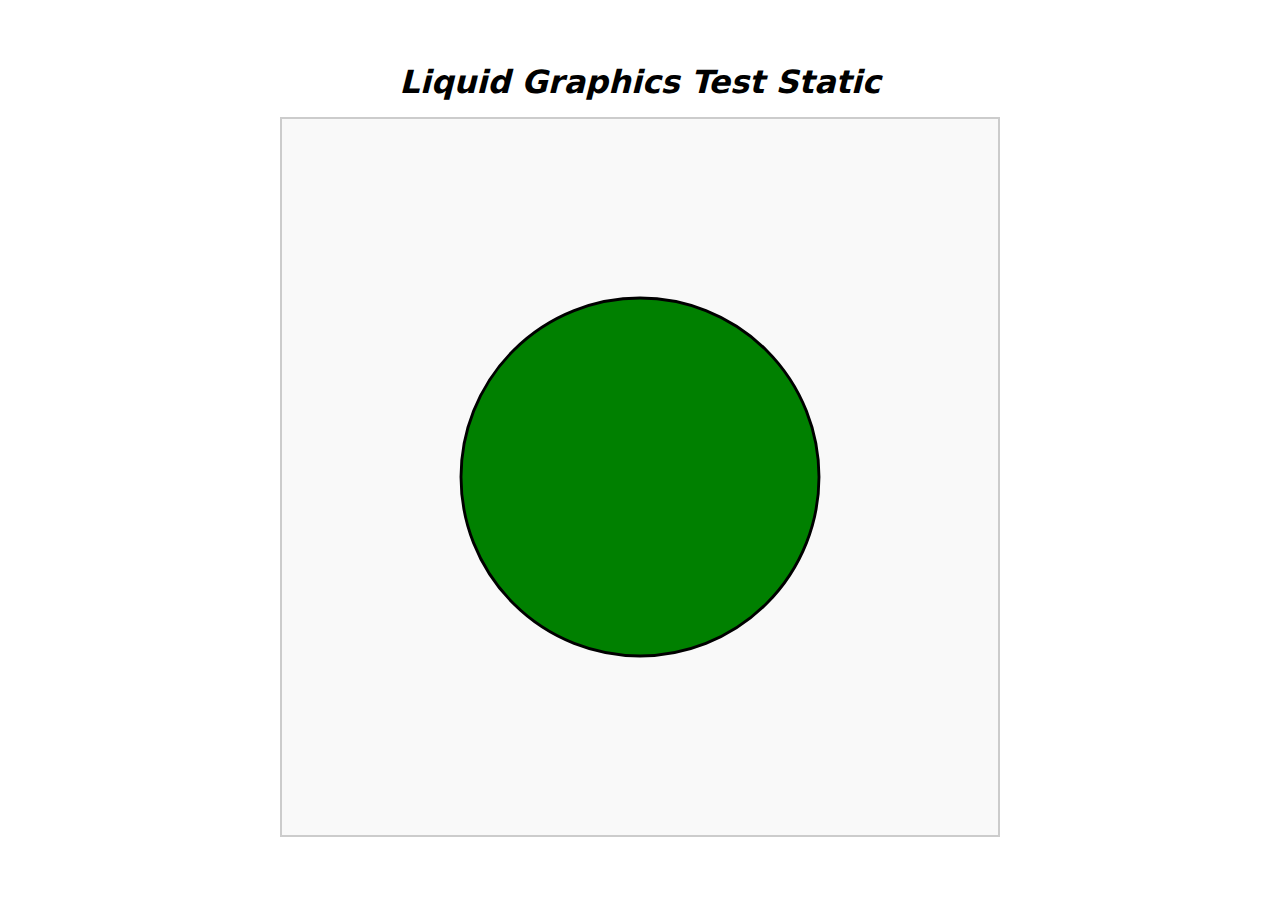
<file: V3 Graphics Test Static/index.html>
<!DOCTYPE html>
<html lang="en">
<head>
    <meta charset="UTF-8">
    <meta name="viewport" content="width=device-width, initial-scale=1.0">
    <title>Liquid</title>
    <link rel="stylesheet" href = "style.css" />
</head>
<body>
    <h1>Liquid Graphics Test Static</h1>
    <div id="sim-box">
        <svg id="sim" viewBox="0 0 1000 1000"></svg>
    </div>
    <script src ="script.js" defer ></script>
</body>
</html>
</file>
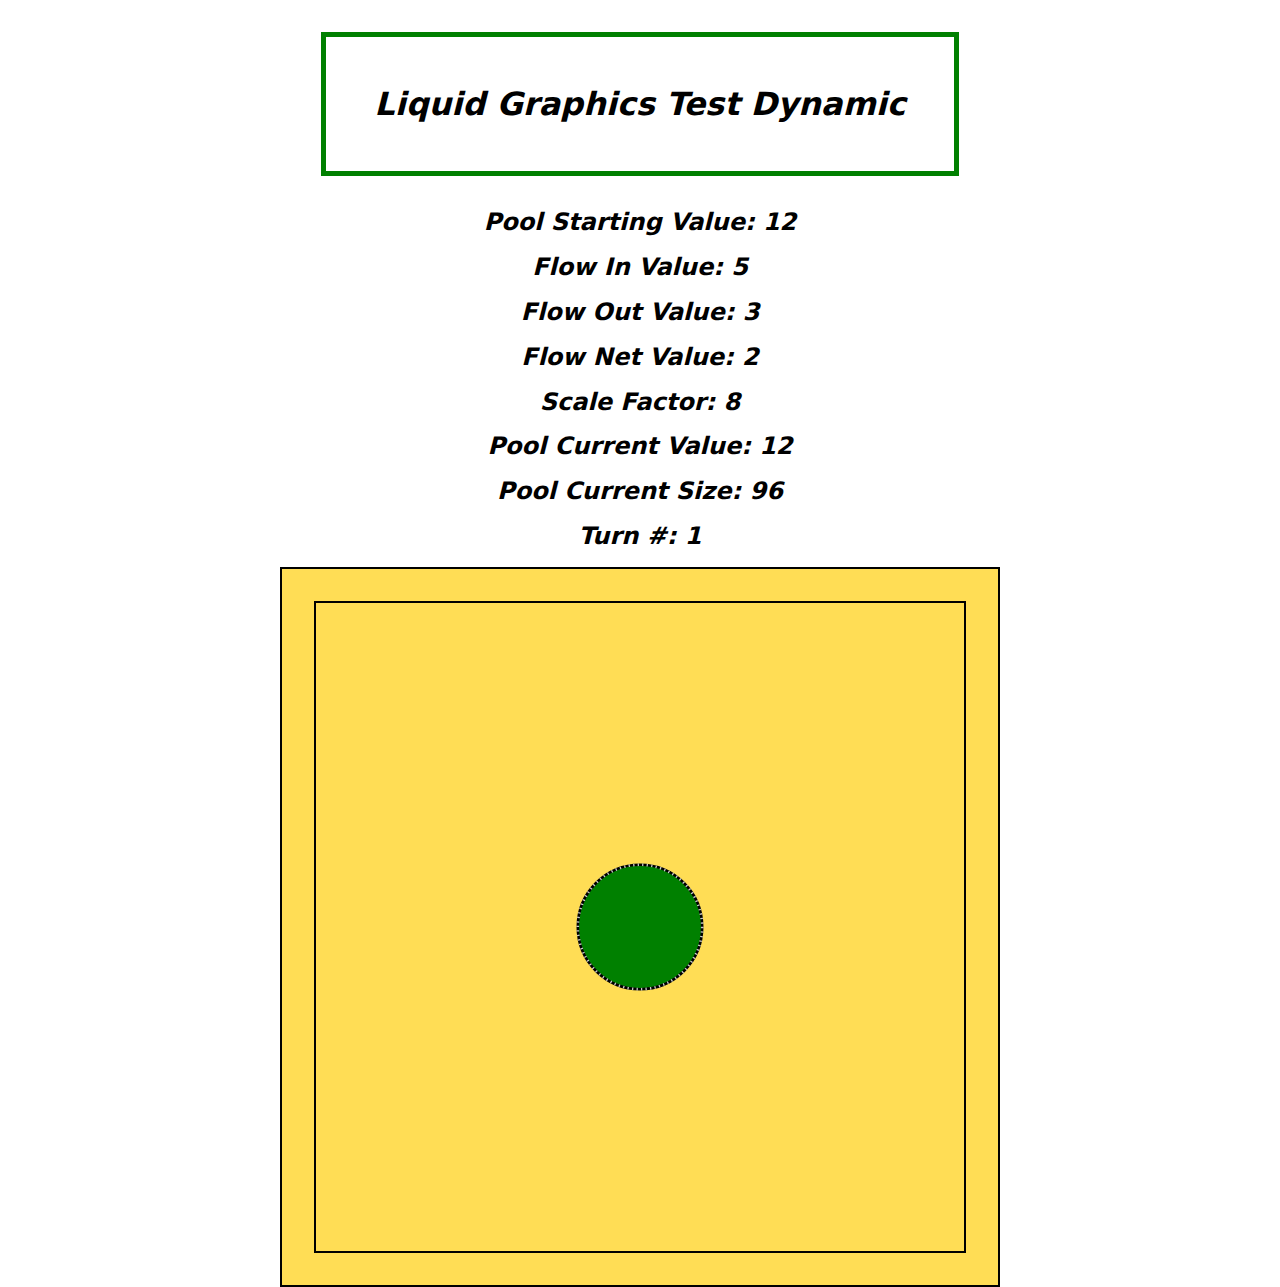
<file: V4 Graphics Test Dynamic/index.html>
<!DOCTYPE html>
<html lang="en">

<head>
    <meta charset="UTF-8">
    <meta name="viewport" content="width=device-width, initial-scale=1.0">
    <title>Liquid</title>
    <link rel="stylesheet" href="style.css" />
</head>

<body>
    <h1>Liquid Graphics Test Dynamic</h1>
    <h2>Pool Starting Value: <span id="pool-start">0</span></h2>
    <h2>Flow In Value: <span id="flow-in">0</span></h2>
    <h2>Flow Out Value: <span id="flow-out">0</span></h2>
    <h2>Flow Net Value: <span id="flow-net">0</span></h2>
    <h2>Scale Factor: <span id="scale">0</span></h2>
    <h2>Pool Current Value: <span id="pool">0</span></h2>
    <h2>Pool Current Size: <span id="pool-size">0</span></h2>
    <h2>Turn #: <span id="turn">0</span></h2>
    </div>
    <div id="sim-box">
        <svg id="sim" viewBox="0 0 1000 1000"></svg>
    </div>
    <script src="script.js" defer></script>
</body>

</html>
</file>
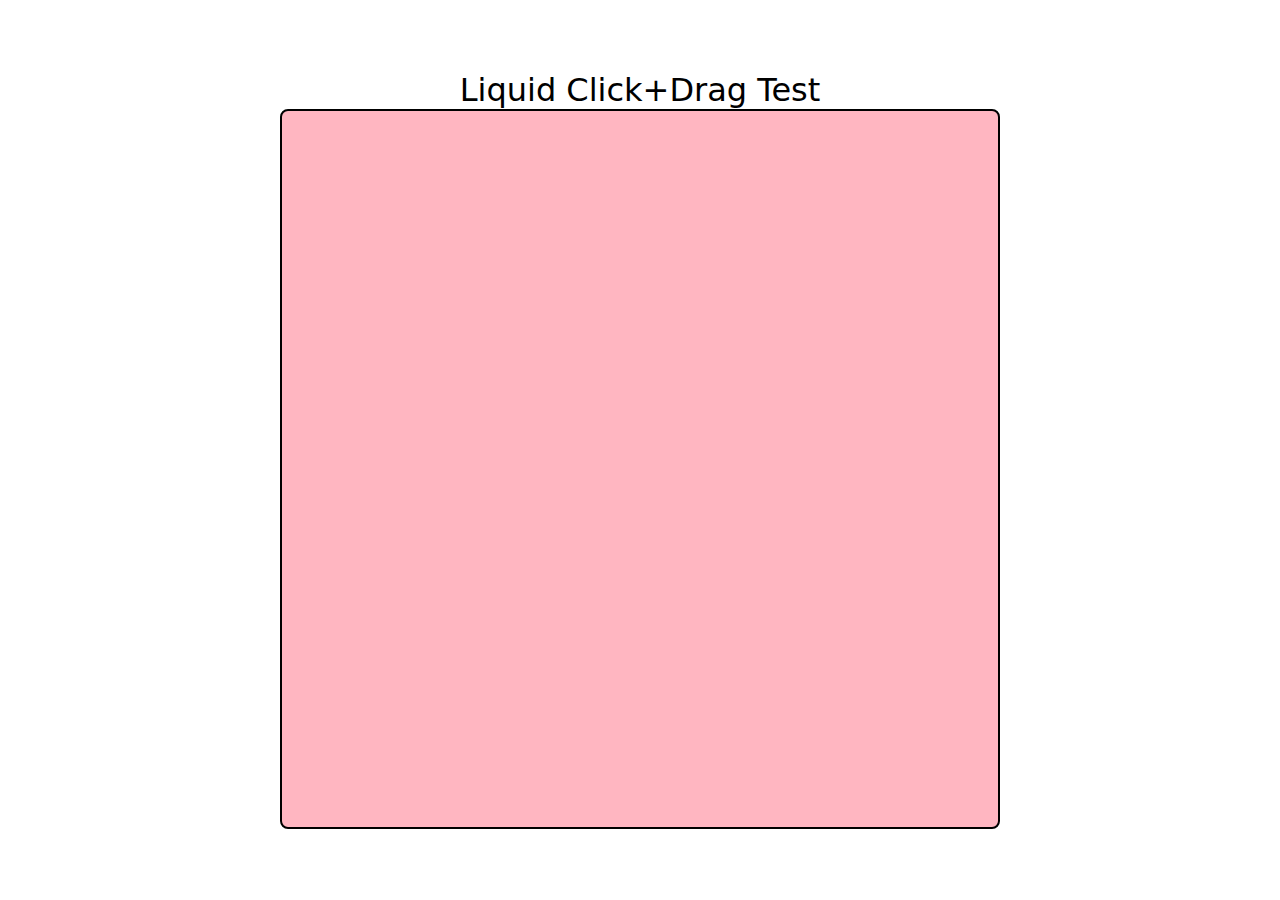
<file: V5 Click+Drag Test/index.html>
<!DOCTYPE html>
<html lang="en">

<head>
    <meta charset="UTF-8">
    <meta name="viewport" content="width=device-width, initial-scale=1.0">
    <title>Liquid</title>
    <link rel="stylesheet" href="./style.css">
</head>

<body>
    <h1>Liquid Click+Drag Test</h1>
    <div id="sim">

    </div>
    <script src="./script.js" defer></script>
</body>

</html>
</file>
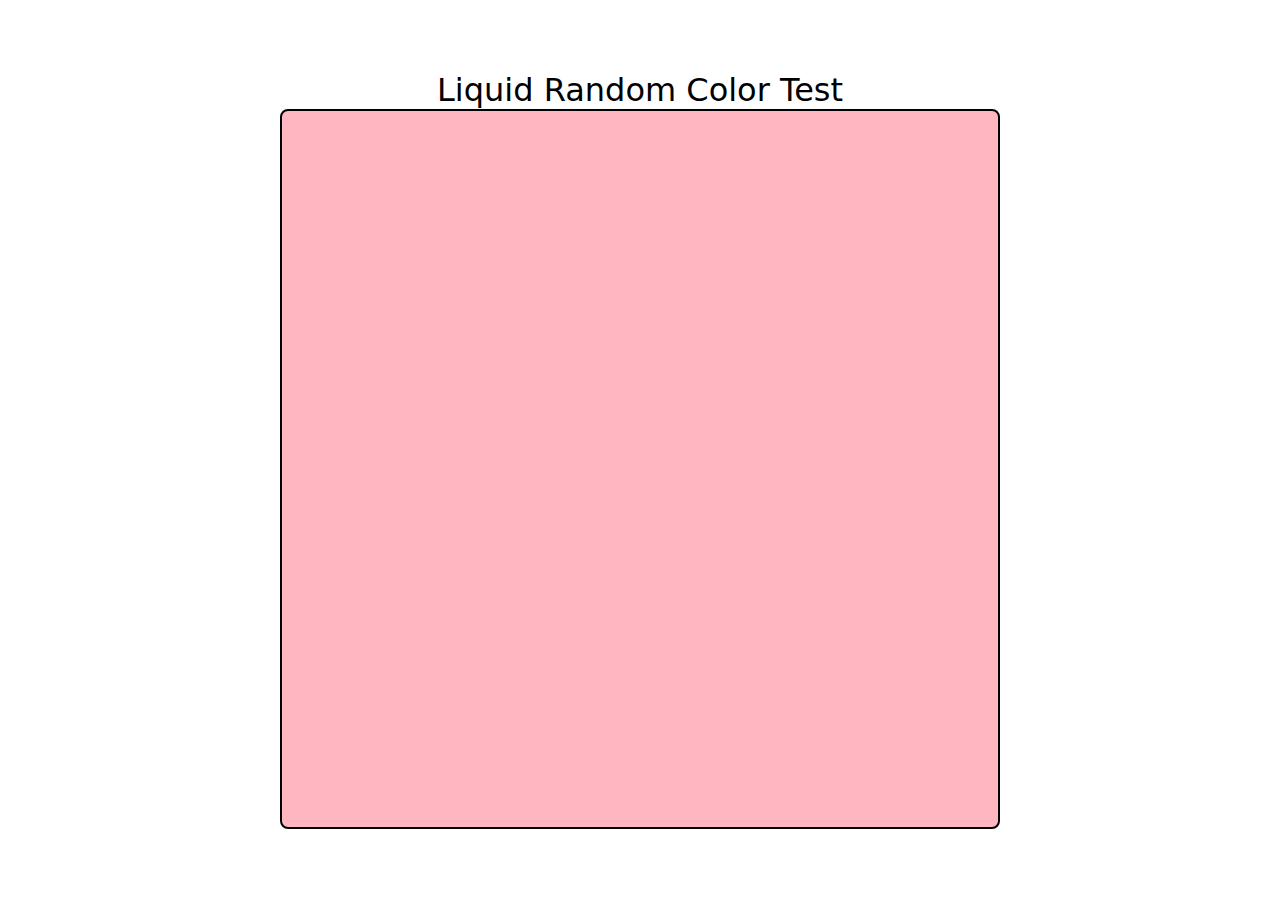
<file: V6 Random Color Test/index.html>
<!DOCTYPE html>
<html lang="en">

<head>
    <meta charset="UTF-8">
    <meta name="viewport" content="width=device-width, initial-scale=1.0">
    <title>Liquid</title>
    <link rel="stylesheet" href="./style.css">
</head>

<body>
    <h1>Liquid Random Color Test</h1>
    <div id="sim">

    </div>
    <script src="./script.js" defer></script>
</body>

</html>
</file>
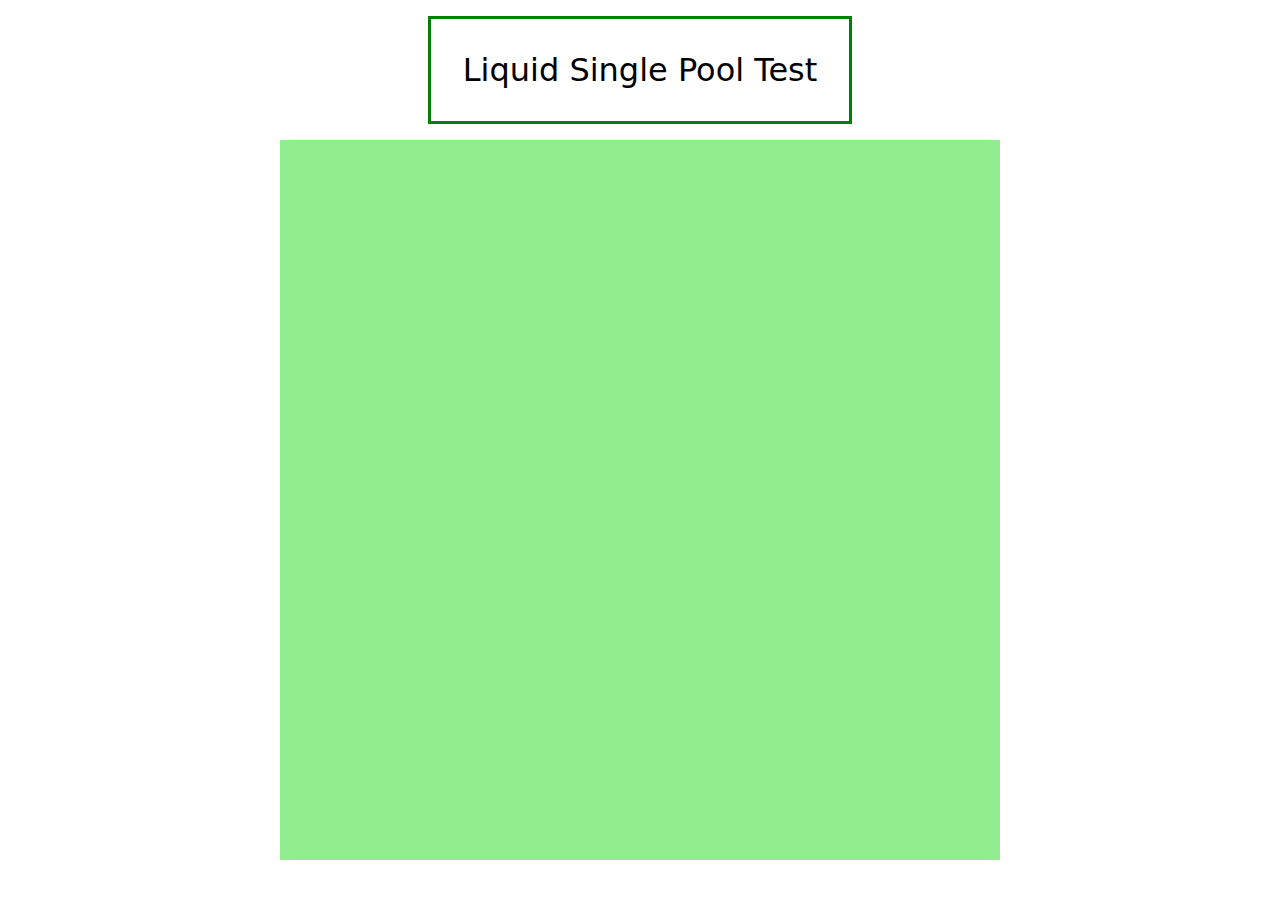
<file: V7 Single Pool Test/index.html>
<!DOCTYPE html>
<html lang="en">
<head>
    <meta charset="UTF-8">
    <meta name="viewport" content="width=device-width, initial-scale=1.0">
    <title>Liquid</title>
    <link rel="stylesheet" href="style.css">
</head>
<body>
    <h1>Liquid Single Pool Test</h1>
    <div id="sim">

    </div>
    <script src="script.js" defer></script>
</body>
</html>
</file>
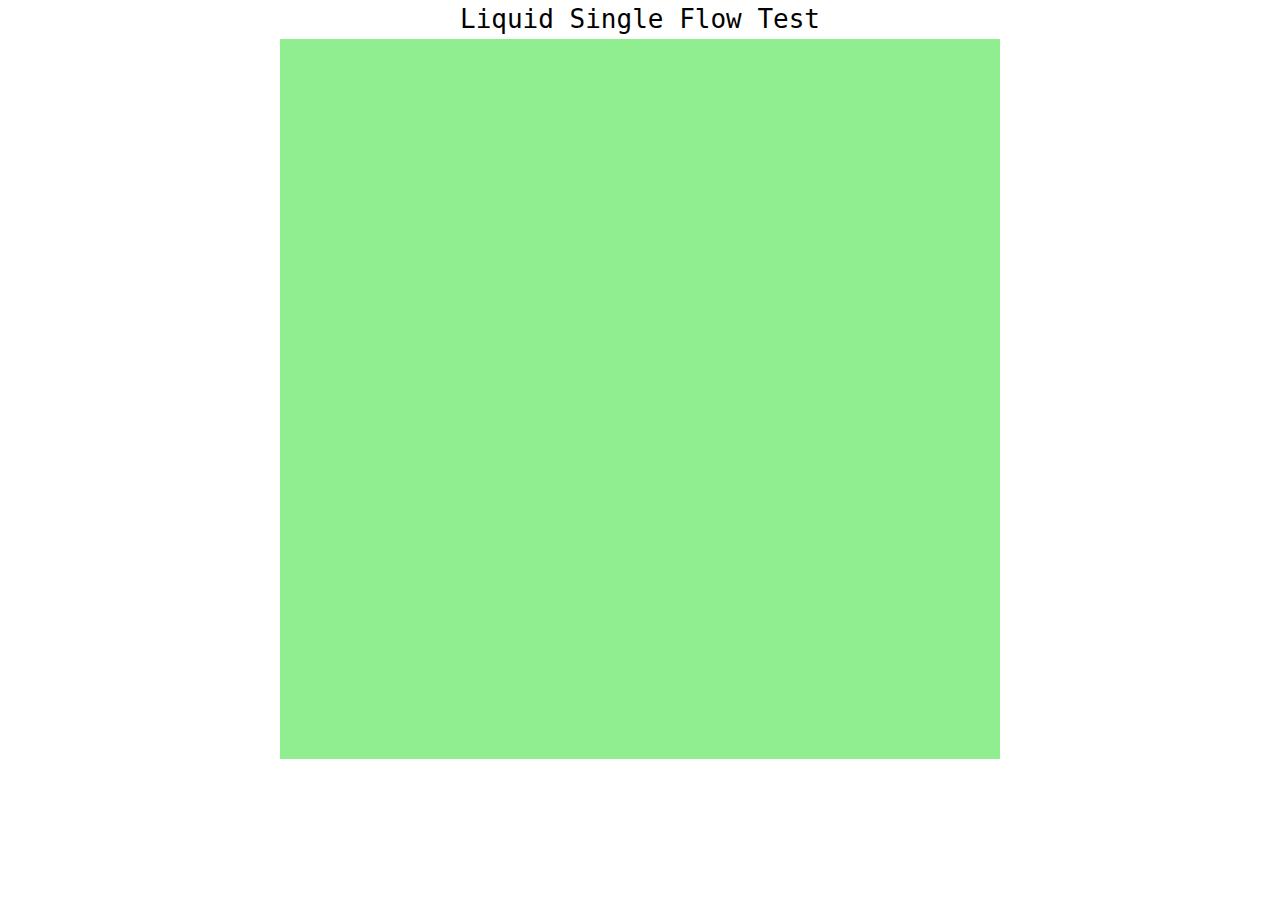
<file: V8 Single Flow Test/index.html>
<!DOCTYPE html>
<html lang="en">
<head>
    <meta charset="UTF-8">
    <meta name="viewport" content="width=device-width, initial-scale=1.0">
    <title>Liquid</title>
    <link rel="stylesheet" href="./style.css">
</head>

<body>
    <h1>Liquid Single Flow Test</h1>
    <div id="sim">
        
    </div>
    <script src="./script.js"></script>
</body>
</html>
</file>
<file: V3 Graphics Test Static/style.css>
/* RESET */
*,
*::before,
*::after {
    box-sizing: border-box;
    margin: 0;
    padding:  0;
}

html {
    font-family: system-ui, sans-serif;
    -webkit-text-size-adjust: 100%;
}

body {
    line-height: 1.5;
    -webkit-font-smoothing: antialiased;
    text-align: center;
    display: flex;
    flex-direction: column;
    justify-content: center;
    align-items: center;
    min-height: 100vh;
    background-color:#fff
}

img,
picture,
video,
canvas,
svg {
    display: block;
    max-width: 100%;
}

button,
input,
select,
textarea {
    font: inherit;
    color: inherit;
    background: none;
    border: none;
    outline: none;
}

ui,
ol {
    list-style: none;
}

a { 
    text-decoration: none;
    color: inherit;
}

h1, h2, h3, h4, h5, h6 {
    font-weight: inherit;
    line-height: 1.2;
}

body {
    background-color: #ffff;
}

/* END OF RESET */

h1 {
    margin-bottom: 1rem;
    font-weight: bold;
    font-style: italic;
}

#sim-box {
    width: 80vmin;
    aspect-ratio: 1/1;
    border: 2px solid #ccc;
    border-radius: 8 px;
    display: flex;
    justify-content: center;
    align-items: center;
    background-color: #f9f9f9;
}

#sim {
    width: 100%;
    height: 100%;
    circle {
        fill: green;
        stroke: black;
        stroke-width: 4;
    }
}
</file>
<file: V4 Graphics Test Dynamic/style.css>
/* RESET */
*,
*::before,
*::after {
    box-sizing: border-box;
    margin: 0;
    padding: 0;
}

html {
    font-family: system-ui, sans-serif;
    -webkit-text-size-adjust: 100%;
}

body {
    line-height: 1.5;
    -webkit-font-smoothing: antialiased;
    text-align: center;
    display: flex;
    flex-direction: column;
    justify-content: center;
    align-items: center;
    min-height: 100vh;
    background-color: #fff
}

img,
picture,
video,
canvas,
svg {
    display: block;
    max-width: 100%;
}

button,
input,
select,
textarea {
    font: inherit;
    color: inherit;
    background: none;
    border: none;
    outline: none;
}

ul,
ol {
    list-style: none;
}

a {
    text-decoration: none;
    color: inherit;
}

h1,
h2,
h3,
h4,
h5,
h6 {
    font-weight: inherit;
    line-height: 1.2;
}

body {
    background-color: #ffff;
}

/* END OF RESET */

h1 {
    margin: 2rem;
    padding: 3rem;
    font-weight: bold;
    font-style: italic;
    border: 5px solid green;
}

h2 {
    margin-bottom: 1rem;
    font-weight: bold;
    font-style: italic;
}

#sim-box {
    width: 80vmin;
    aspect-ratio: 1/1;
    padding: 2rem;
    border: 2px solid #000000;
    border-radius: 8 px;
    display: flex;
    justify-content: center;
    align-items: center;
    background-color: #ffdd55;
}

#sim {
    width: 100%;
    height: 100%;
    border: 2px solid #000000;
}

circle {
    stroke-width: 4;
}

#solid {
    stroke: black;
    fill: green;
}

#dash {
    stroke: white;
    stroke-dasharray: 2, 5;
    fill: none;
    stroke-opacity: .8;
}
</file>
<file: V5 Click+Drag Test/style.css>
/* RESET */
*,
*::before,
*::after {
    box-sizing: border-box;
    margin: 0;
    padding: 0;
}

html {
    font-family: system-ui, sans-serif;
    -webkit-text-size-adjust: 100%;
}

body {
    line-height: 1.5;
    -webkit-font-smoothing: antialiased;
    text-align: center;
    display: flex;
    flex-direction: column;
    justify-content: center;
    align-items: center;
    min-height: 100vh;
    background-color: #fff;
}

img,
picture,
video,
canvas,
svg {
    display: block;
    max-width: 100%;
}

button,
input,
select,
textarea {
    font: inherit;
    color: inherit;
    background: none;
    border: none;
    outline: none;
}

ul,
ol {
    list-style: none;
}

a {
    text-decoration: none;
    color: inherit;
}

h1,
h2,
h3,
h4,
h5,
h6 {
    font-weight: inherit;
    line-height: 1.2;
}

body {
    background-color: #ffff;
}

/* END RESET */

h1 {
    user-select: none;
}

#sim {
    width: 80vmin;
    aspect-ratio: 1/1;
    padding: 2rem;
    border: 2px solid black;
    border-radius: 8px;
    background-color: lightpink;
    overflow: hidden;
}

#circle {
    aspect-ratio: 1/1;
    position: absolute;
    border-radius: 50%;
    background-color: green;
    border: solid 4px black;
}
</file>
<file: V6 Random Color Test/style.css>
/* RESET */
*,
*::before,
*::after {
    box-sizing: border-box;
    margin: 0;
    padding: 0;
}

html {
    font-family: system-ui, sans-serif;
    -webkit-text-size-adjust: 100%;
}

body {
    line-height: 1.5;
    -webkit-font-smoothing: antialiased;
    text-align: center;
    display: flex;
    flex-direction: column;
    justify-content: center;
    align-items: center;
    min-height: 100vh;
    background-color: #fff;
}

img,
picture,
video,
canvas,
svg {
    display: block;
    max-width: 100%;
}

button,
input,
select,
textarea {
    font: inherit;
    color: inherit;
    background: none;
    border: none;
    outline: none;
}

ul,
ol {
    list-style: none;
}

a {
    text-decoration: none;
    color: inherit;
}

h1,
h2,
h3,
h4,
h5,
h6 {
    font-weight: inherit;
    line-height: 1.2;
}

body {
    background-color: #ffff;
}

/* END RESET */

h1 {
    user-select: none;
}

#sim {
    width: 80vmin;
    aspect-ratio: 1/1;
    padding: 2rem;
    border: 2px solid black;
    border-radius: 8px;
    background-color: lightpink;
    overflow: hidden;
}

#circle {
    aspect-ratio: 1/1;
    position: absolute;
    border-radius: 50%;
    border: solid 4px black;
}
</file>
<file: V7 Single Pool Test/style.css>
/* RESET */

*,
*::before,
*::after {
    box-sizing: border-box;
    margin: 0;
    padding: 0;
}

html {
    font-family: system-ui, sans-serif;
    -webkit-text-size-adjust: 100%;
}

body {
    line-height: 1.5;
    -webkit-font-smoothing: antialiased;
    text-align: center;
    display: flex;
    flex-direction: column;
    justify-content: first baseline;
    align-items: center;
    min-height: 100vh;
    background-color: #ffff;
}

img,
picture,
video,
canvas,
svg {
    display: block;
    max-width: 100%;
}

button,
input,
select,
textarea {
    font: inherit;
    color: inherit;
    background: none;
    border: none;
    outline: none;
}

ul,
ol {
    list-style: none;
}

a {
    text-decoration: none;
    color: inherit;
}

h1,
h2,
h3,
h4,
h5,
h6 {
    font-weight: inherit;
    line-height: 1.2;
}

/* END RESET */

h1 {
    user-select: none;
    border: 3px solid green;
    margin: 1rem;
    padding: 2rem;
}

#sim {
    background-color: lightgreen;
    position: relative;
    touch-action: none;
    user-select: none;
    width: 80vmin;
    aspect-ratio: 1/1;
}

#pool {
    aspect-ratio: 1/1;
    min-height: 0;
    position: absolute;
    border-radius: 50%;
    border: solid 5px;
    transform: translate(-50%, -50%);
    box-sizing: border-box;
    display: grid;
    place-items: center;
}
</file>
<file: V8 Single Flow Test/style.css>
/* RESET */

*,
*::before,
*::after {
    box-sizing: border-box;
    margin: 0;
    padding: 0;
}

html {
    font-family: monospace;
    -webkit-text-size-adjust: 100%;
}

body {
    line-height: 1.2;
    -webkit-font-smoothing: antialiased;
    text-align: center;
    display: flex;
    flex-direction: column;
    justify-content: first baseline;
    align-items: center;
    min-height: 100vh;
    background-color: #ffff;
}

img,
picture,
video,
canvas,
svg {
    display: block;
    max-width: 100%;
}

button,
input,
select,
textarea {
    font: inherit;
    color: inherit;
    background: none;
    border: none;
    outline: none;
}

ul,
ol {
    list-style: none;
}

a {
    text-decoration: none;
    color: inherit;
}

h1,
h2,
h3,
h4,
h5,
h6 {
    font-weight: inherit;
    line-height: 1.5;
}

/* END OF RESET */

#sim {
    background-color: lightgreen;
    width: 80vmin;
    aspect-ratio: 1/1;
    position: relative;
}

#flow {
    position: absolute;
    transform-origin: 0 50%;
    --angle: 0rad;
    transform: rotate(var(--angle));
    background-color: black;
}

#rate {
    position: absolute;
    padding: 2rem;
    left: 50%;
    transform: rotate(calc(-1 * var(--angle)));
    transform-origin: 50% 50%;
    color: black;
}
</file>
